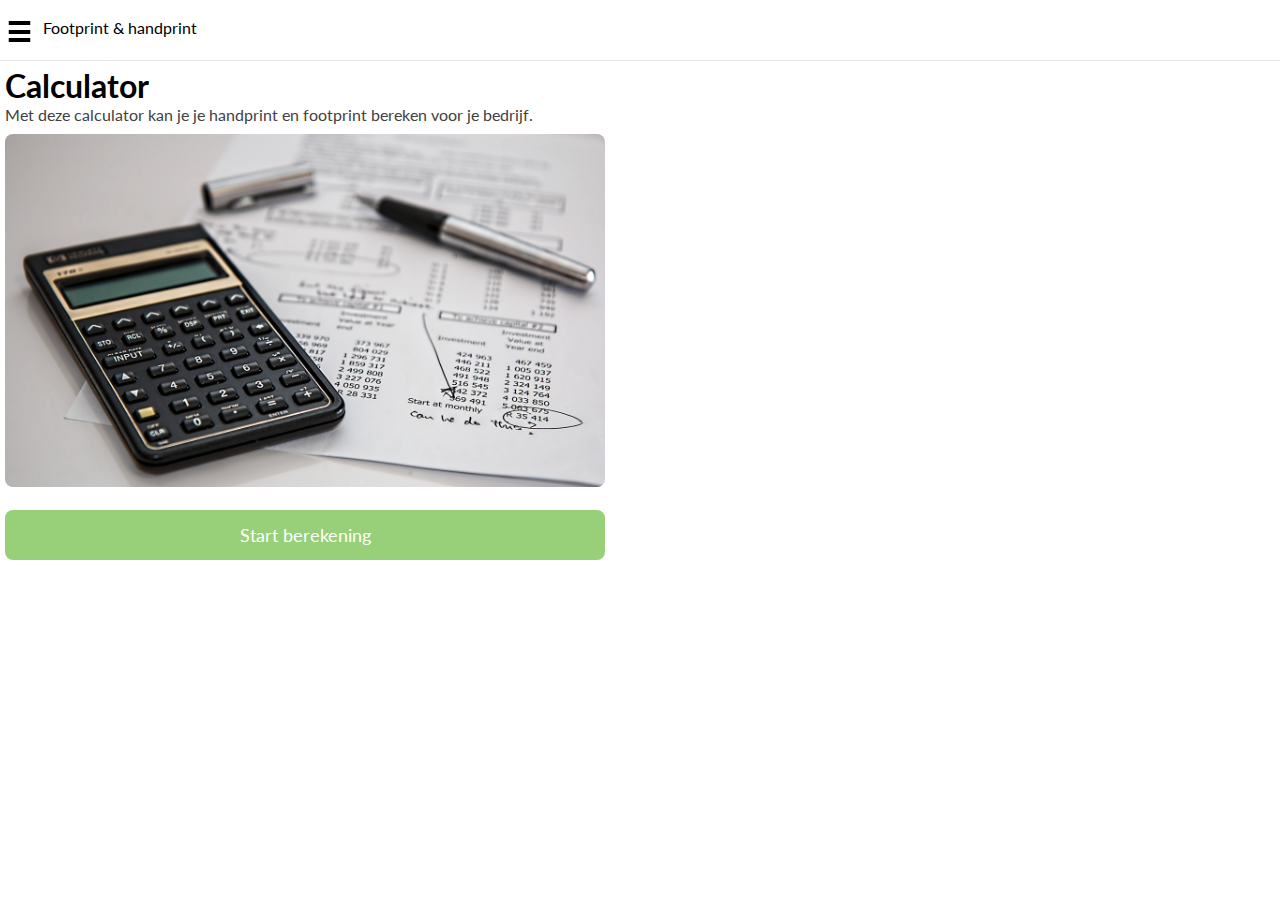
<file: index.html>
<!DOCTYPE html>
<html lang="en">
<head>
    <meta charset="UTF-8">
    <title>Crossmarks</title>
    <link href="resources/style/style.css" rel="stylesheet">
</head>

<body>
    <header>
        <span class="menu-btn">≡</span>
        <span class="header-title"> Footprint & handprint </span>
    </header>
    <div class="container">
        <h1>
            Calculator
        </h1>
        <p>
           Met deze calculator kan je je handprint en footprint bereken voor je bedrijf.
        </p>
        <img class="container-img" src="resources/img/calculator.jpeg">

        <form action="form.html" class="calculator-form hidden">
            <label for="vraag1">Vraag 1</label><br/>
            <input id="vraag1" type="text" name="Vraag 1"><br/>

            <label for="vraag2">Vraag 2</label><br/>
            <input id="vraag2" type="text" name="Vraag 2"><br/>

            <label for="vraag3">Vraag 3</label><br/>
            <input id="vraag3" type="text" name="Vraag 3"><br/>

            <label for="vraag4">Vraag 4</label><br/>
            <input id="vraag4" type="text" name="Vraag 4"><br/>

            <button id="submit">Volgende stap</button>
        </form>

        <button id="calcBtn">Start berekening</button>
    </div>
</body>

<script src="resources/script/microInteraction.js"></script>

</html>
</file>
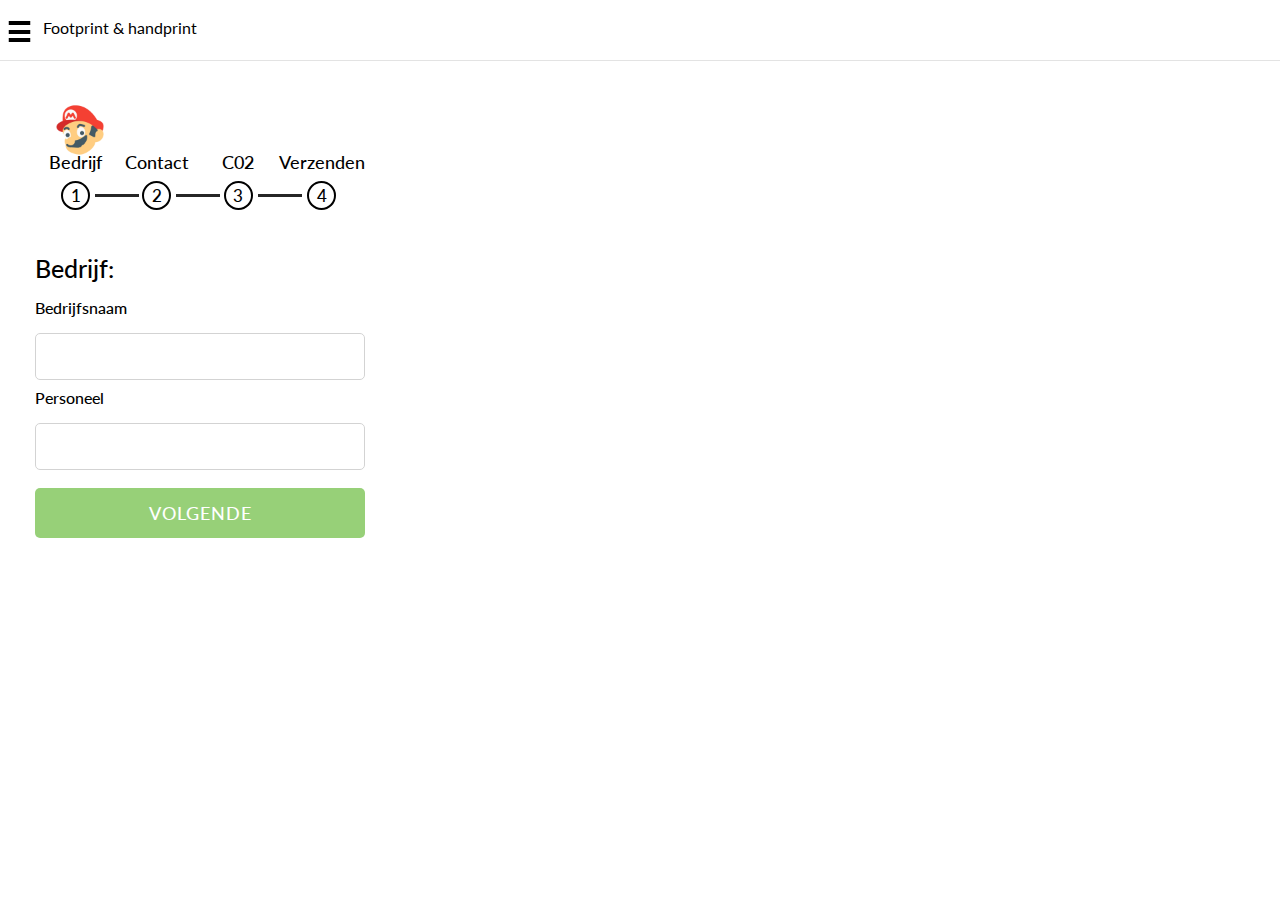
<file: form.html>
<!DOCTYPE html>
<html lang="en">
<head>
    <meta charset="UTF-8">
    <title>Crossmarks</title>
    <link href="resources/style/style.css" rel="stylesheet">
</head>

<body>
<header>
    <span class="menu-btn">≡</span>
    <span class="header-title"> Footprint & handprint </span>
</header>

<img class="mario" src="resources/img/mario.png" width="60px">

<div class="container-form">
    <div class="progress-bar">
        <div class="step">
            <p>
                Bedrijf
            </p>
            <div class="bullet">
                <span>1</span>
            </div>
            <div class="check fas fa-check"></div>
        </div>
        <div class="step">
            <p>
                Contact
            </p>
            <div class="bullet">
                <span>2</span>
            </div>
            <div class="check fas fa-check"></div>
        </div>
        <div class="step">
            <p>
                C02
            </p>
            <div class="bullet">
                <span>3</span>
            </div>
            <div class="check fas fa-check"></div>
        </div>
        <div class="step">
            <p>
                Verzenden
            </p>
            <div class="bullet">
                <span>4</span>
            </div>
            <div class="check fas fa-check"></div>
        </div>
    </div>
    <div class="form-outer">
        <form action="#">
            <div class="page slide-page">
                <div class="title">
                    Bedrijf:
                </div>
                <div class="field">
                    <div class="label">
                        Bedrijfsnaam
                    </div>
                    <input type="text">
                </div>
                <div class="field">
                    <div class="label">
                        Personeel
                    </div>
                    <input type="number">
                </div>
                <div class="field">
                    <button class="firstNext next">Volgende</button>
                </div>
            </div>
            <div class="page">
                <div class="title">
                    Contact Info:
                </div>
                <div class="field">
                    <div class="label">
                        Email
                    </div>
                    <input type="text">
                </div>
                <div class="field">
                    <div class="label">
                        Telefoonnummer
                    </div>
                    <input type="Number">
                </div>
                <div class="field btns">
                    <button class="prev-1 prev">Vorige</button>
                    <button class="next-1 next">Volgende</button>
                </div>
            </div>
            <div class="page">
                <div class="title">
                    C02 Uitstoot
                </div>
                <div class="field">
                    <div class="label">
                        C02 in kg
                    </div>
                    <input type="number">
                </div>
                <div class="field">
                    <div class="label">
                        Grootste uitstoot
                    </div>
                    <select>
                        <option>Auto(s)</option>
                        <option>Energie</option>
                        <option>Anders</option>
                    </select>
                </div>
                <div class="field btns">
                    <button class="prev-2 prev">Vorige</button>
                    <button class="next-2 next">Volgende</button>
                </div>
            </div>
            <div class="page">
                <div class="title">
                    Werknemer:
                </div>
                <div class="field">
                    <div class="label">
                        Voornaam
                    </div>
                    <input required type="text">
                </div>
                <div class="field">
                    <div class="label">
                        Achternaam
                    </div>
                    <input required type="text">
                </div>
                <div class="field btns">
                    <button class="prev-3 prev">Vorige</button>
                    <button class="submit">Verzenden</button>
                </div>
            </div>
        </form>
    </div>
</div>
</body>

<script src="resources/script/form.js"></script>

</html>
</file>
<file: resources/style/style.css>
/*google font*/
@import url('https://fonts.googleapis.com/css2?family=Lato:wght@300;400;700&display=swap');
:root{
    --green: #97D078FF;
}
/*reset*/
*{
    font-family: 'Lato', sans-serif;
    padding: 0;
    margin: 0;
}
p{
    color: #414141;
}
input{
    font-size: 18px;
    width: 100%;
    height: 50px;
    border-radius: 8px;
    border: 1px solid #000;
    margin: 5px 0 10px 0;
}
button{
    font-size: 18px;
    cursor: pointer;
    width: 100%;
    height: 50px;
    border-radius: 8px;
    border: none;
    color: #ffffff;
    background-color: var(--green);
    margin: 10px 0 10px 0;
}
header{
    border-bottom: 1px solid #e3e3e3;
}

.header-title{
}
.hidden{
    display: none;
}
.container{
    max-width: 600px;
    padding: 5px;
}
.container-img{
    margin: 10px 0 10px 0;
    max-width: 600px;
    width: 100%;
    border-radius: 8px;
}
.menu-btn{
    font-size: 50px;
    vertical-align: middle;
    margin: 5px;
}

/*form*/
.mario{
    position: absolute;
    top: 100px;
    left: 50px;
    z-index: 999;
    animation: rotation linear 2s infinite;
}
@keyframes rotation {
    50% {transform: rotate(30deg);}
}
::selection {
    color: #fff;
    background: var(--green);
}
.container-form {
    width: 330px;
    background: #fff;
    text-align: center;
    border-radius: 5px;
    padding: 50px 35px 10px 35px;
}
.container-form header {
    font-size: 35px;
    font-weight: 600;
    margin: 0 0 30px 0;
}
.container-form .form-outer {
    width: 100%;
    overflow: hidden;
}
.container-form .form-outer form {
    display: flex;
    width: 400%;
}
.form-outer form .page {
    width: 25%;
    transition: margin-left 0.3s ease-in-out;
}
.form-outer form .page .title {
    text-align: left;
    font-size: 25px;
    font-weight: 500;
}
.form-outer form .page .field {
    width: 330px;
    height: 45px;
    margin: 45px 0;
    display: flex;
    position: relative;
}
form .page .field .label {
    position: absolute;
    top: -30px;
    font-weight: 500;
}
form .page .field input {
    height: 100%;
    width: 100%;
    border: 1px solid lightgrey;
    border-radius: 5px;
    padding-left: 15px;
    font-size: 18px;
}
form .page .field select {
    width: 100%;
    padding-left: 10px;
    font-size: 17px;
    font-weight: 500;
}
form .page .field button {
    width: 100%;
    height: calc(100% + 5px);
    border: none;
    background: var(--green);
    margin-top: -20px;
    border-radius: 5px;
    color: #fff;
    cursor: pointer;
    font-size: 18px;
    font-weight: 500;
    letter-spacing: 1px;
    text-transform: uppercase;
    transition: 0.5s ease;
}
form .page .field button:hover {
    background: #000;
}
form .page .btns button {
    margin-top: -20px !important;
}
form .page .btns button.prev {
    margin-right: 3px;
    font-size: 17px;
}
form .page .btns button.next {
    margin-left: 3px;
}
.container-form .progress-bar {
    display: flex;
    margin: 40px 0;
    user-select: none;
}
.container-form .progress-bar .step {
    text-align: center;
    width: 100%;
    position: relative;
}
.container-form .progress-bar .step p {
    font-weight: 500;
    font-size: 18px;
    color: #000;
    margin-bottom: 8px;
}
.progress-bar .step .bullet {
    height: 25px;
    width: 25px;
    border: 2px solid #000;
    display: inline-block;
    border-radius: 50%;
    position: relative;
    transition: 0.2s;
    font-weight: 500;
    font-size: 17px;
    line-height: 25px;
}
.progress-bar .step .bullet.active {
    border-color: var(--green);
    background: var(--green);
}
.progress-bar .step .bullet span {
    position: absolute;
    left: 50%;
    transform: translateX(-50%);
}
.progress-bar .step .bullet.active span {
    display: none;
}
.progress-bar .step .bullet:before,
.progress-bar .step .bullet:after {
    position: absolute;
    content: "";
    bottom: 11px;
    right: -51px;
    height: 3px;
    width: 44px;
    background: #262626;
}
.progress-bar .step .bullet.active:after {
    background: var(--green);
    transform: scaleX(0);
    transform-origin: left;
    animation: animate 0.3s linear forwards;
}
@keyframes animate {
    100% {
        transform: scaleX(1);
    }
}
.progress-bar .step:last-child .bullet:before,
.progress-bar .step:last-child .bullet:after {
    display: none;
}
.progress-bar .step p.active {
    color: var(--green);
    transition: 0.2s linear;
}
.progress-bar .step .check {
    position: absolute;
    left: 50%;
    top: 70%;
    font-size: 15px;
    transform: translate(-50%, -50%);
    display: none;
}
.progress-bar .step .check.active {
    display: block;
    color: #fff;
}
</file>
